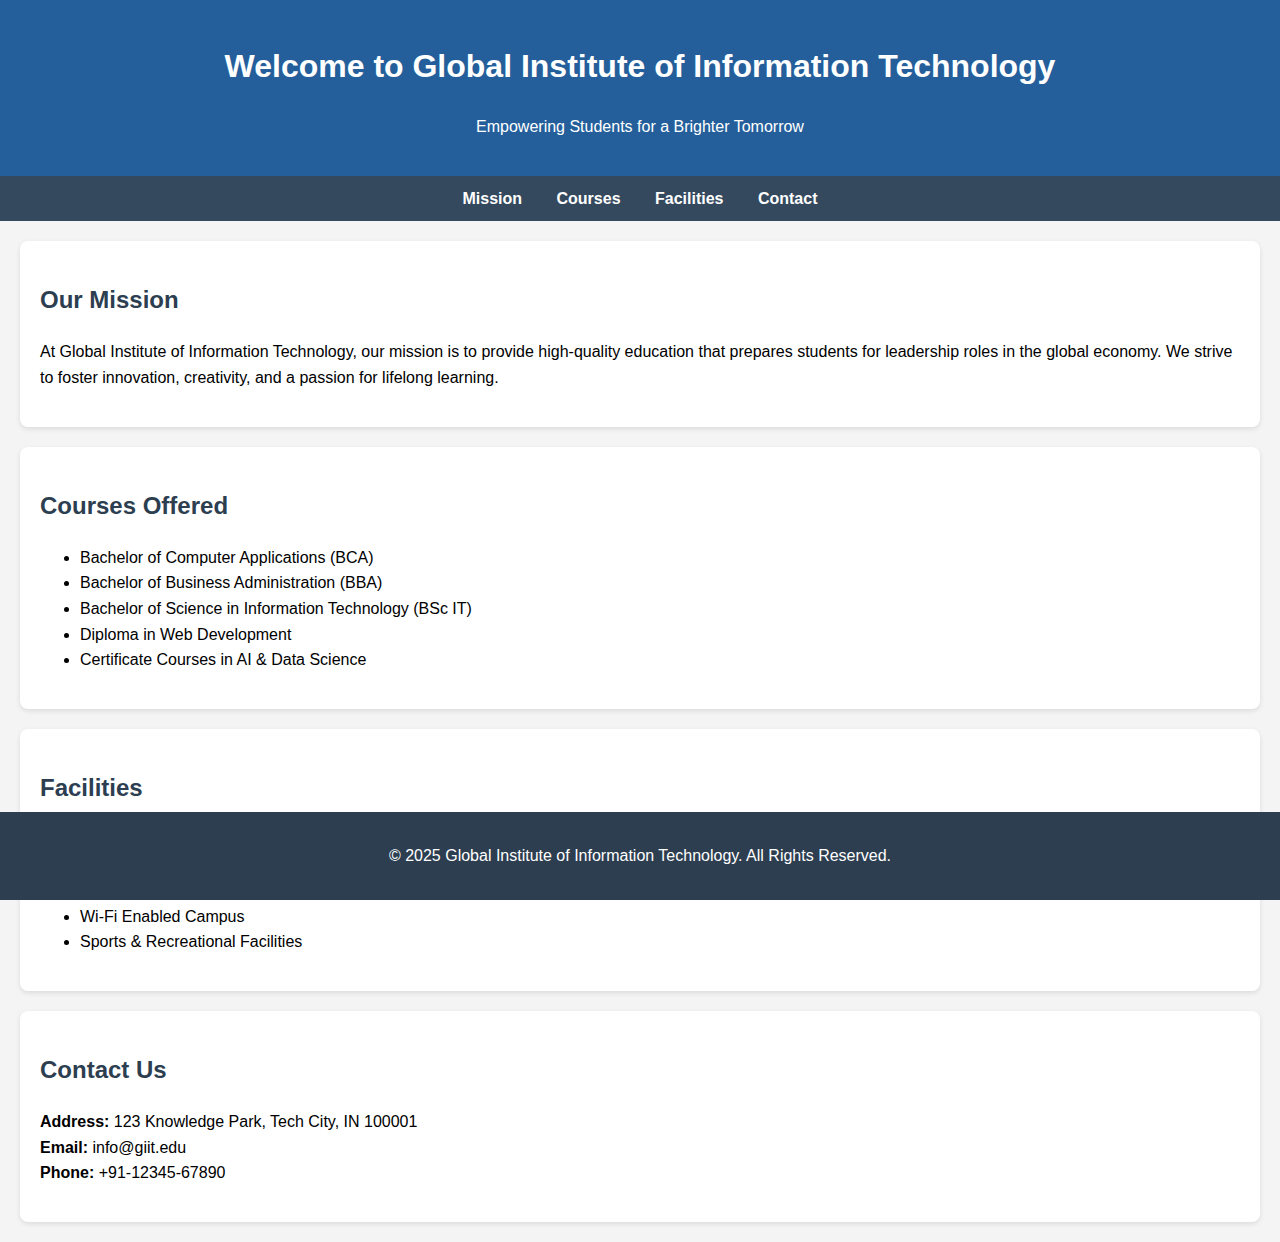
<file: GIIT COLLEGE/globalInstituteOverview.html>
<!DOCTYPE html>
<html lang="en">
<head>
  <meta charset="UTF-8">
  <meta name="viewport" content="width=device-width, initial-scale=1">
  <title>Global Institute of Information Technology</title>
  <style>
    body {
      font-family: Arial, sans-serif;
      line-height: 1.6;
      margin: 0;
      padding: 0;
      background-color: #f4f4f4;
    }

    header {
      background-color: #245f9b;
      color: white;
      padding: 20px 0;
      text-align: center;
    }

    nav {
      background-color: #34495e;
      color: white;
      padding: 10px 0;
      text-align: center;
    }

    nav a {
      color: white;
      margin: 0 15px;
      text-decoration: none;
      font-weight: bold;
    }

    nav a:hover {
      text-decoration: underline;
    }

    section {
      padding: 20px;
      background-color: white;
      margin: 20px;
      border-radius: 8px;
      box-shadow: 0 2px 5px rgba(0,0,0,0.1);
    }

    footer {
      background-color: #2c3e50;
      color: white;
      text-align: center;
      padding: 15px 0;
      position: fixed;
      bottom: 0;
      width: 100%;
    }

    h2 {
      color: #2c3e50;
    }
  </style>
</head>
<body>

  <header>
    <h1>Welcome to Global Institute of Information Technology</h1>
    <p>Empowering Students for a Brighter Tomorrow</p>
  </header>

  <nav>
    <a href="#mission">Mission</a>
    <a href="#courses">Courses</a>
    <a href="#facilities">Facilities</a>
    <a href="#contact">Contact</a>
  </nav>

  <section id="mission">
    <h2>Our Mission</h2>
    <p>At Global Institute of Information Technology, our mission is to provide high-quality education that prepares students for leadership roles in the global economy. We strive to foster innovation, creativity, and a passion for lifelong learning.</p>
  </section>

  <section id="courses">
    <h2>Courses Offered</h2>
    <ul>
      <li>Bachelor of Computer Applications (BCA)</li>
      <li>Bachelor of Business Administration (BBA)</li>
      <li>Bachelor of Science in Information Technology (BSc IT)</li>
      <li>Diploma in Web Development</li>
      <li>Certificate Courses in AI & Data Science</li>
    </ul>
  </section>

  <section id="facilities">
    <h2>Facilities</h2>
    <ul>
      <li>State-of-the-art Computer Labs</li>
      <li>Modern Classrooms with Smart Boards</li>
      <li>Library with Digital Access</li>
      <li>Wi-Fi Enabled Campus</li>
      <li>Sports & Recreational Facilities</li>
    </ul>
  </section>

  <section id="contact">
    <h2>Contact Us</h2>
    <p>
      <strong>Address:</strong> 123 Knowledge Park, Tech City, IN 100001<br>
      <strong>Email:</strong> info@giit.edu<br>
      <strong>Phone:</strong> +91-12345-67890
    </p>
  </section>

  <footer>
    <p>&copy; 2025 Global Institute of Information Technology. All Rights Reserved.</p>
  </footer>

</body>
</html>
</file>
